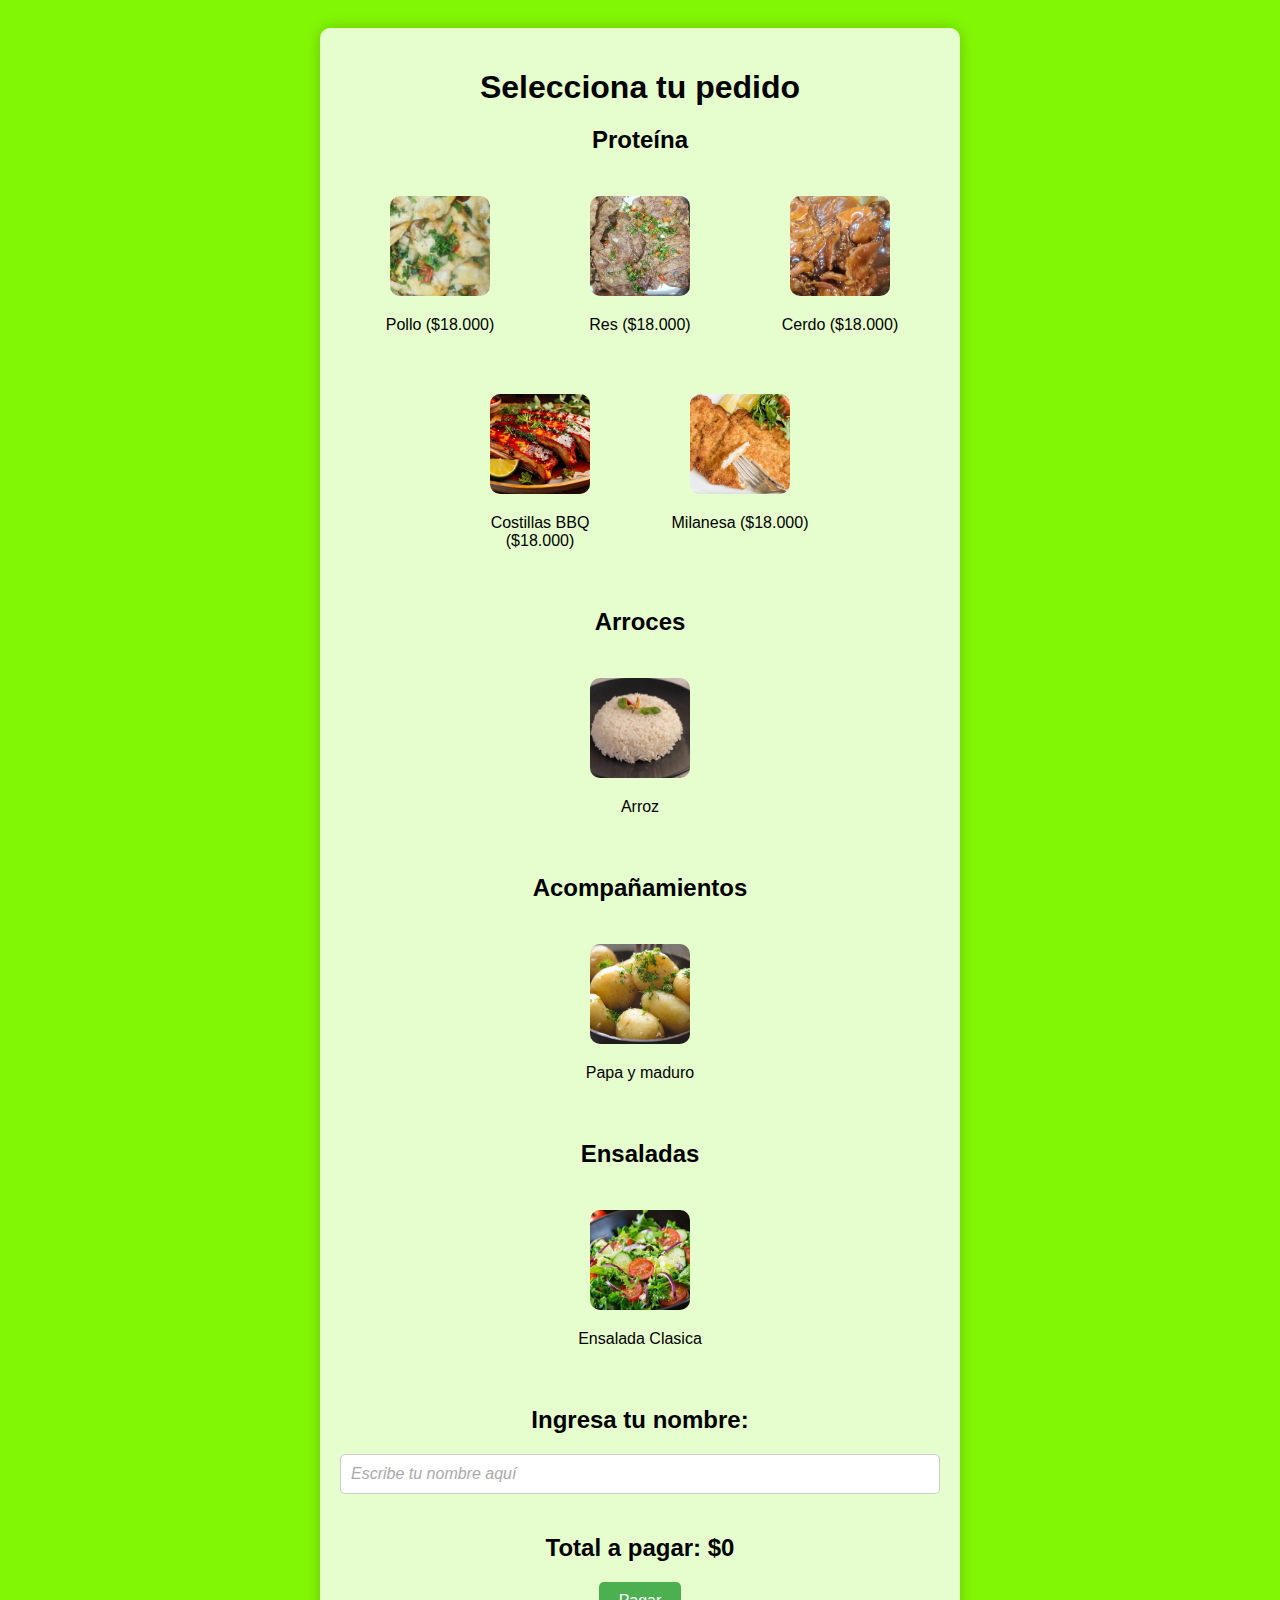
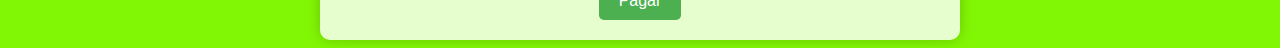
<file: index.html>
<!DOCTYPE html>
<html lang="es">
<head>
    <meta charset="UTF-8">
    <meta name="viewport" content="width=device-width, initial-scale=1.0">
    <title>Compra de Proteínas</title>
    <link rel="stylesheet" href="styles.css">
</head>
<body>

    <div class="container">

        <h1>Selecciona tu pedido</h1>

        <h2>Proteína</h2>
        <div class="options" id="proteinas">
            <div class="option" data-precio="18000" data-tipo="proteina" onclick="seleccionarOpcion(this)">
                <img src="pollo.jpg" alt="Pollo">
                <p>Pollo ($18.000)</p>
            </div>
            <div class="option" data-precio="18000" data-tipo="proteina" onclick="seleccionarOpcion(this)">
                <img src="carne.jpg" alt="Res">
                <p>Res ($18.000)</p>
            </div>
            <div class="option" data-precio="18000" data-tipo="proteina" onclick="seleccionarOpcion(this)">
                <img src="cerdo.jpg" alt="Cerdo">
                <p>Cerdo ($18.000)</p>
            </div>
            <div class="option" data-precio="18000" data-tipo="proteina" onclick="seleccionarOpcion(this)">
                <img src="costillasBBQ.jpg" alt="Costillas BBQ">
                <p>Costillas BBQ ($18.000)</p>
            </div>
            <div class="option" data-precio="18000" data-tipo="proteina" onclick="seleccionarOpcion(this)">
                <img src="milanesa.jpg" alt="Milanesa">
                <p>Milanesa ($18.000)</p>
            </div>
        </div>

        <h2>Arroces</h2>
        <div class="options" id="principios">
            <div class="option" data-precio="0" data-tipo="principio" onclick="seleccionarOpcion(this)">
                <img src="arroz.jpg" alt="Arroz">
                <p>Arroz</p>
            </div>
        </div>

        <h2>Acompañamientos</h2>
        <div class="options" id="acompañamientos">
            <div class="option" data-precio="0" data-tipo="acompañamiento" onclick="seleccionarOpcion(this)">
                <img src="papa.jpeg" alt="Papa">
                <p>Papa y maduro</p>
            </div>
        </div>

        <h2>Ensaladas</h2>
        <div class="options" id="ensaladas">
            <div class="option" data-precio="0" data-tipo="ensalada" onclick="seleccionarOpcion(this)">
                <img src="ensalada.jpg" alt="Ensalada Clasica">
                <p>Ensalada Clasica</p>
            </div>
        </div>

        <h2>Ingresa tu nombre:</h2>
        <input type="text" id="nombre" placeholder="Escribe tu nombre aquí" />

        <div id="total">Total a pagar: $0</div>

        <button id="pse-button" onclick="pagar()">Pagar</button>
    </div>

    <script src="script.js"></script>
</body>
</html>
</file>
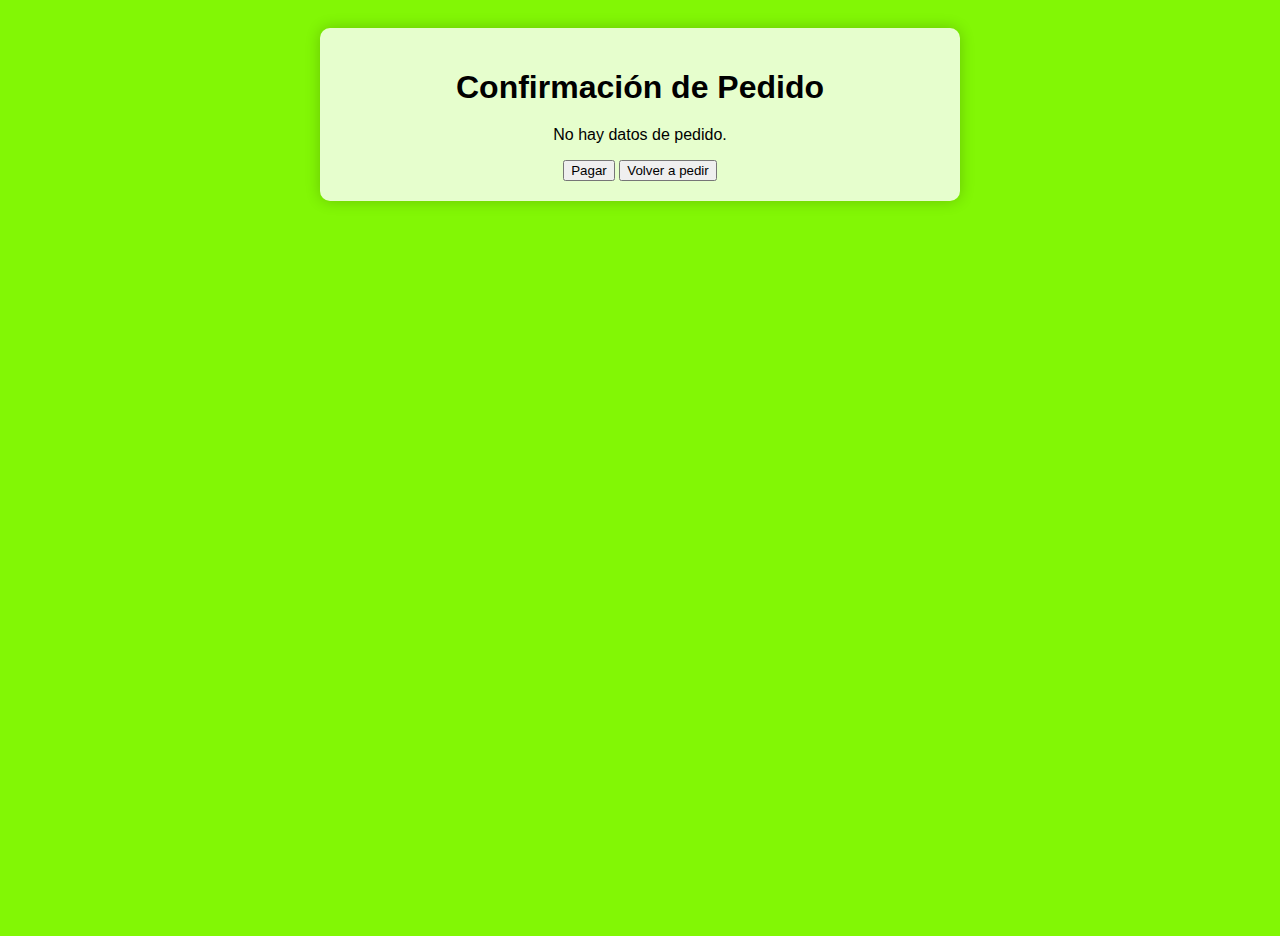
<file: confirmacion.html>
<!DOCTYPE html>
<html lang="es">
<head>
    <meta charset="UTF-8">
    <meta name="viewport" content="width=device-width, initial-scale=1.0">
    <title>Confirmación de Pedido</title>
    <link rel="stylesheet" href="styles.css">
</head>
<body>

    <div class="container">

        <h1>Confirmación de Pedido</h1>

        <div id="confirmacion">
            <p id="mensaje-confirmacion"></p>
        </div>

        <button id="pagar-button" onclick="pagar()">Pagar</button>
        <button id="volver-button" onclick="volver()">Volver a pedir</button>

    </div>

    <script>
        // Obtener todos los pedidos desde localStorage
        const pedidos = JSON.parse(localStorage.getItem('pedidos')) || [];

        // Mostrar datos del último pedido
        const mensajeConfirmacion = document.getElementById('mensaje-confirmacion');
        if (pedidos.length > 0) {
            const ultimoPedido = pedidos[pedidos.length - 1];
            mensajeConfirmacion.textContent = `Nombre: ${ultimoPedido.nombre} - Total: $${ultimoPedido.total}`;
        } else {
            mensajeConfirmacion.textContent = 'No hay datos de pedido.';
        }

        function pagar() {
            const ultimoPedido = pedidos.length > 0 ? pedidos[pedidos.length - 1] : null;
            if (ultimoPedido) {
                window.location.href = `https://checkout.bold.co/payment/LNK_P7E4OL4FLF`;
            } else {
                alert('No hay un pedido para pagar.');
            }
        }

        function volver() {
            // Redirigir a la página principal
            window.location.href = 'index.html'; // Cambia 'index.html' al nombre de tu archivo principal
        }
    </script>

</body>
</html>
</file>
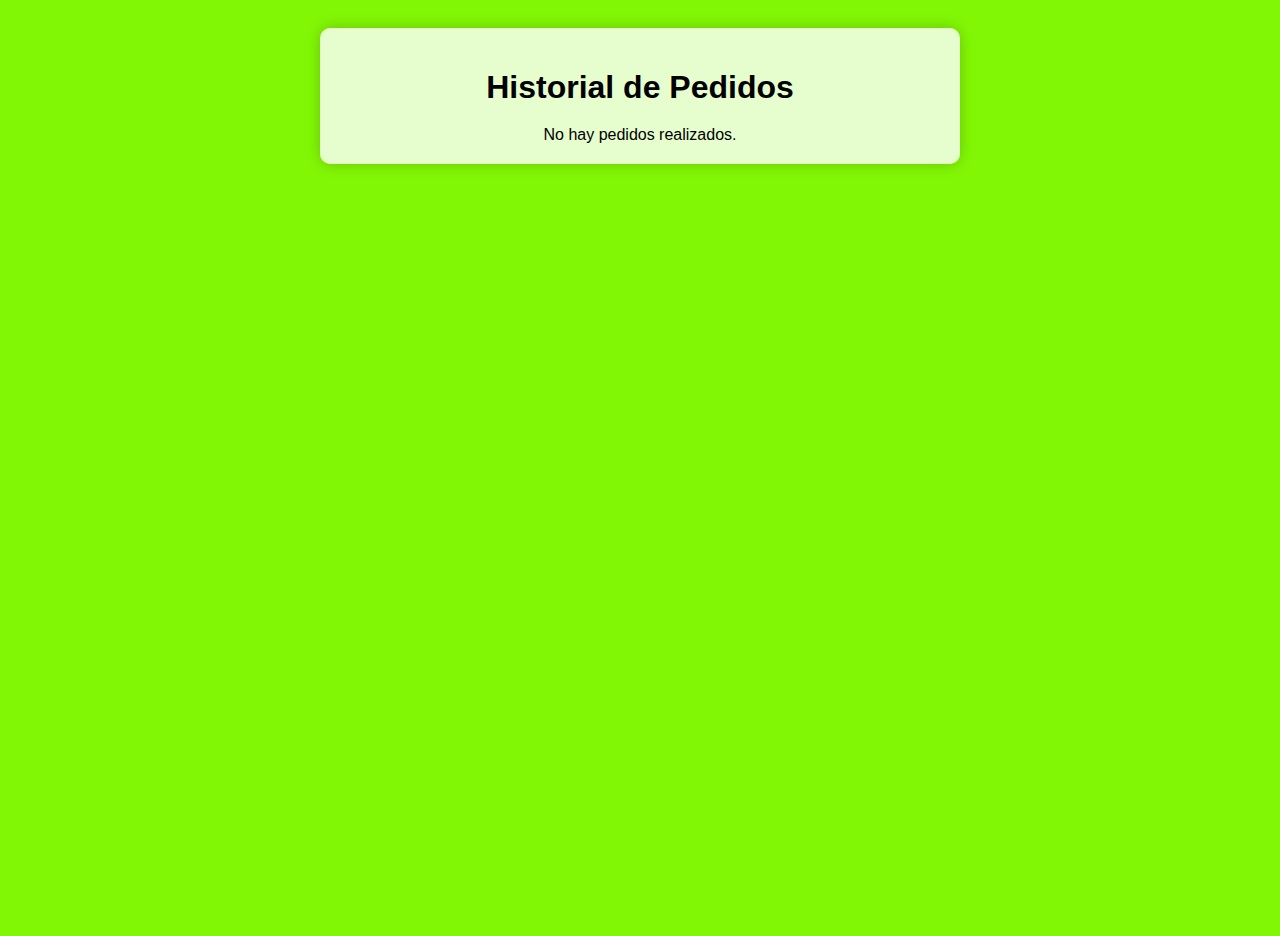
<file: historial.html>
<!DOCTYPE html>
<html lang="es">
<head>
    <meta charset="UTF-8">
    <meta name="viewport" content="width=device-width, initial-scale=1.0">
    <title>Historial de Pedidos</title>
    <link rel="stylesheet" href="styles.css">
</head>
<body>

    <div class="container">

        <h1>Historial de Pedidos</h1>
        <div id="historial"></div>

    </div>

    <script>
        // Función para actualizar el historial en la página
        function actualizarHistorial() {
            const pedidos = JSON.parse(localStorage.getItem('pedidos')) || [];
            const historial = document.getElementById('historial');
            historial.innerHTML = ''; // Limpiar el historial actual

            if (pedidos.length > 0) {
                pedidos.forEach((pedido, index) => {
                    const pedidoDiv = document.createElement('div');
                    pedidoDiv.textContent = `Pedido ${index + 1}: Nombre: ${pedido.nombre}, Total: $${pedido.total} `;

                    // Crear botón para eliminar
                    const eliminarButton = document.createElement('button');
                    eliminarButton.textContent = 'Eliminar';
                    eliminarButton.onclick = () => eliminarPedido(index);
                    pedidoDiv.appendChild(eliminarButton);
                    
                    historial.appendChild(pedidoDiv);
                });
            } else {
                historial.textContent = 'No hay pedidos realizados.';
            }
        }

        // Función para eliminar un pedido
        function eliminarPedido(index) {
            let pedidos = JSON.parse(localStorage.getItem('pedidos')) || [];
            // Eliminar el pedido en la posición dada
            pedidos.splice(index, 1);
            // Guardar la lista actualizada en localStorage
            localStorage.setItem('pedidos', JSON.stringify(pedidos));
            // Actualizar el historial en la página
            actualizarHistorial();
        }

        // Inicializar el historial al cargar la página
        actualizarHistorial();
    </script>

</body>
</html>
</file>
<file: styles.css>
/* Estilo general del cuerpo */
body {
    font-family: Arial, sans-serif;
    display: flex;
    justify-content: center;
    align-items: flex-start; /* Cambiado de center a flex-start */
    background-color: #82f705;
    background-size: 95%; 
    background-repeat: no-repeat;
    background-position: center;
    min-height: 100vh; /* Ajusta al contenido */
    padding-top: 20px; /* Añadido para evitar que el contenido toque el borde superior */
}

/* Estilo del contenedor principal */
.container {
    background-color: rgba(255, 255, 255, 0.8);
    padding: 20px;
    border-radius: 10px;
    box-shadow: 0 0 15px rgba(0, 0, 0, 0.2);
    text-align: center;
    width: 80%;
    max-width: 600px;
    margin: 0 auto;
}

/* Estilo del encabezado */
h1 {
    text-align: center;
    font-size: 2em;
    margin-bottom: 20px;
}

/* Estilo para la etiqueta y el input del nombre */
label {
    display: block;
    font-size: 1.2em;
    margin-bottom: 10px;
}

input[type="text"] {
    width: 100%;
    padding: 10px;
    font-size: 1em;
    border: 1px solid #ccc;
    border-radius: 5px;
    box-sizing: border-box;
    margin-bottom: 20px;
}

input[type="text"]:focus {
    border-color: #4CAF50;
    outline: none;
    box-shadow: 0 0 5px rgba(76, 175, 80, 0.5);
}

input[type="text"]::placeholder {
    color: #aaa;
    font-style: italic;
}

/* Estilo de las opciones de selección */
.options {
    display: flex;
    flex-wrap: wrap;
    justify-content: center;
    margin-bottom: 20px;
}

.option {
    cursor: pointer;
    border: 2px solid transparent;
    border-radius: 10px;
    padding: 10px;
    width: calc(33.33% - 20px); /* Para que quepan 3 opciones por fila */
    box-sizing: border-box; /* Asegura que el padding y el ancho se calculen correctamente */
    margin: 10px;
}

.option img {
    width: 100px;
    height: 100px;
    object-fit: cover;
    border-radius: 10px;
}

.option.selected {
    border-color: #4CAF50;
}

/* Estilo del total */
#total {
    font-size: 1.5em;
    font-weight: bold;
    text-align: center;
    margin: 20px 0;
}

/* Estilo del botón de pagar */
#pse-button {
    background-color: #4CAF50;
    color: white;
    border: none;
    padding: 10px 20px;
    border-radius: 5px;
    font-size: 1em;
}

#pse-button:hover {
    background-color: #45a049;
}

/* Estilo responsivo para móviles */
@media (max-width: 600px) {
    .container {
        width: 100%;
        padding: 15px;
    }
}
</file>
